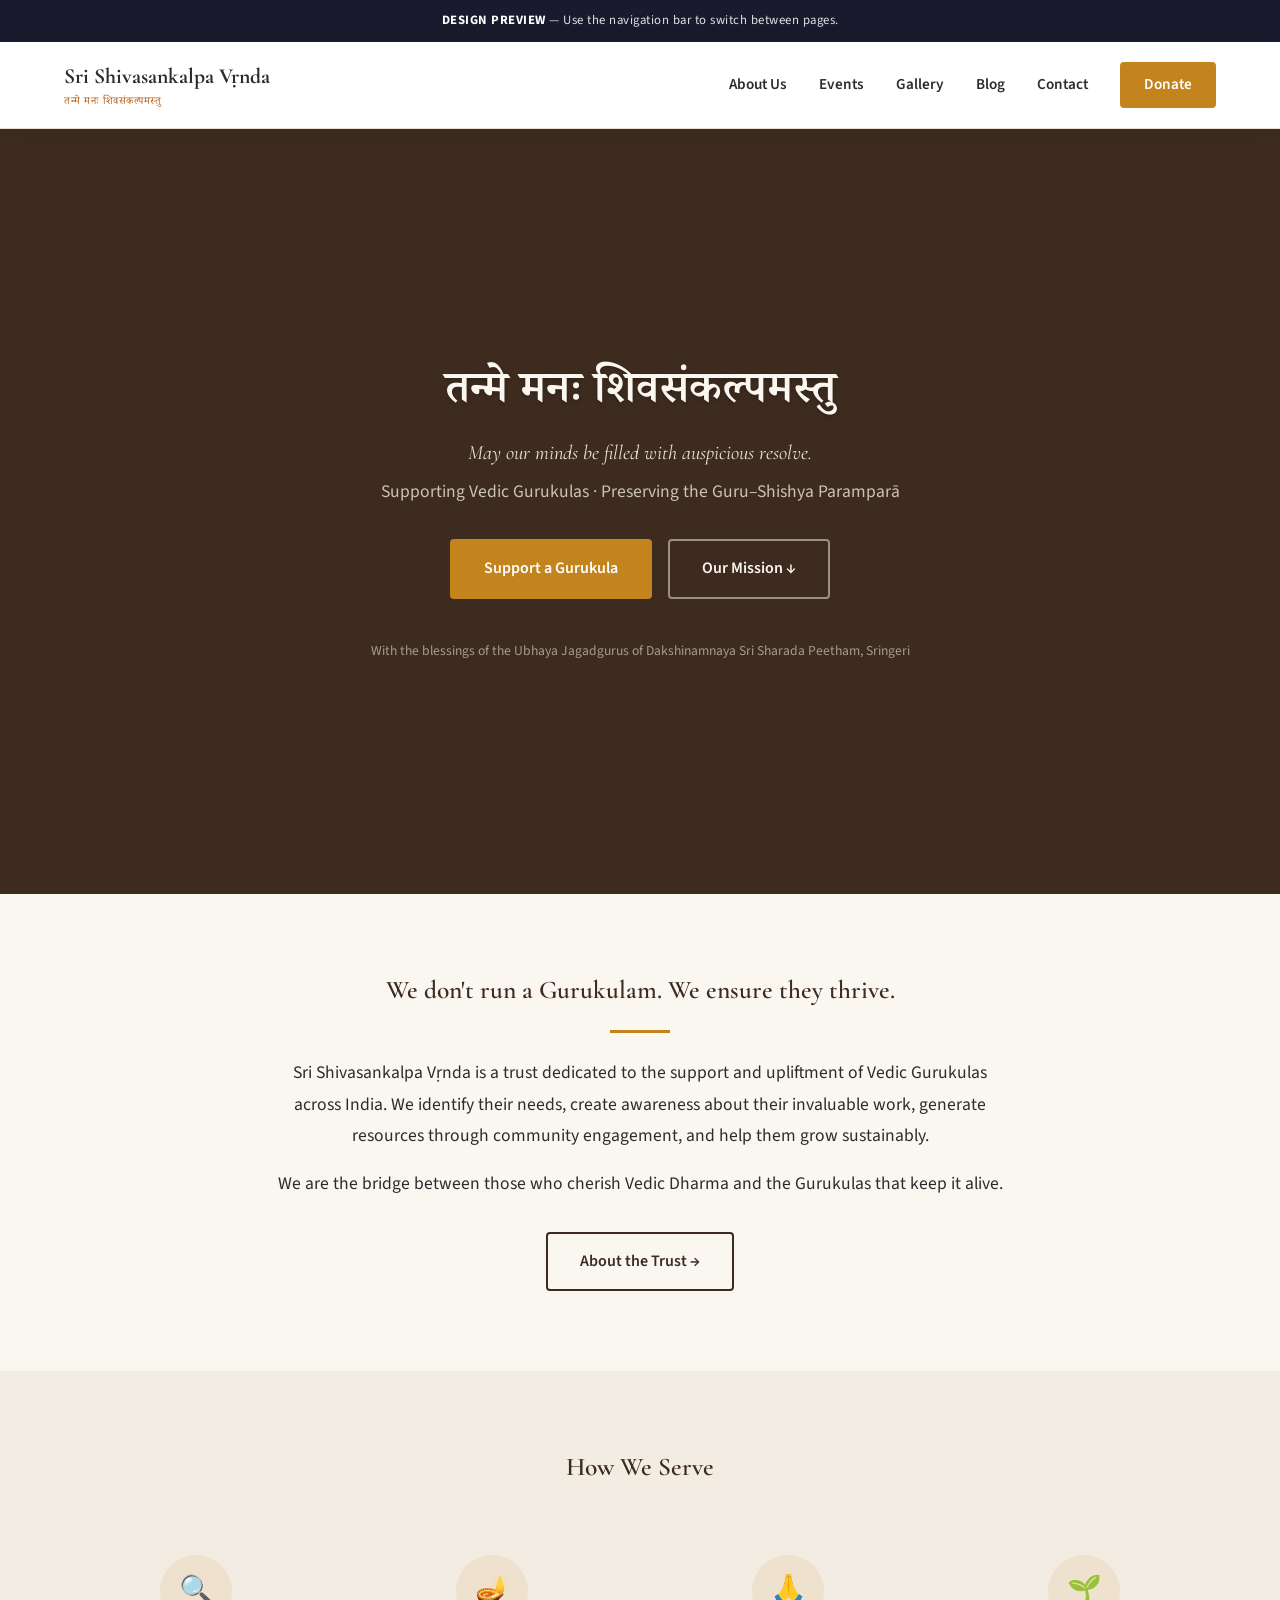
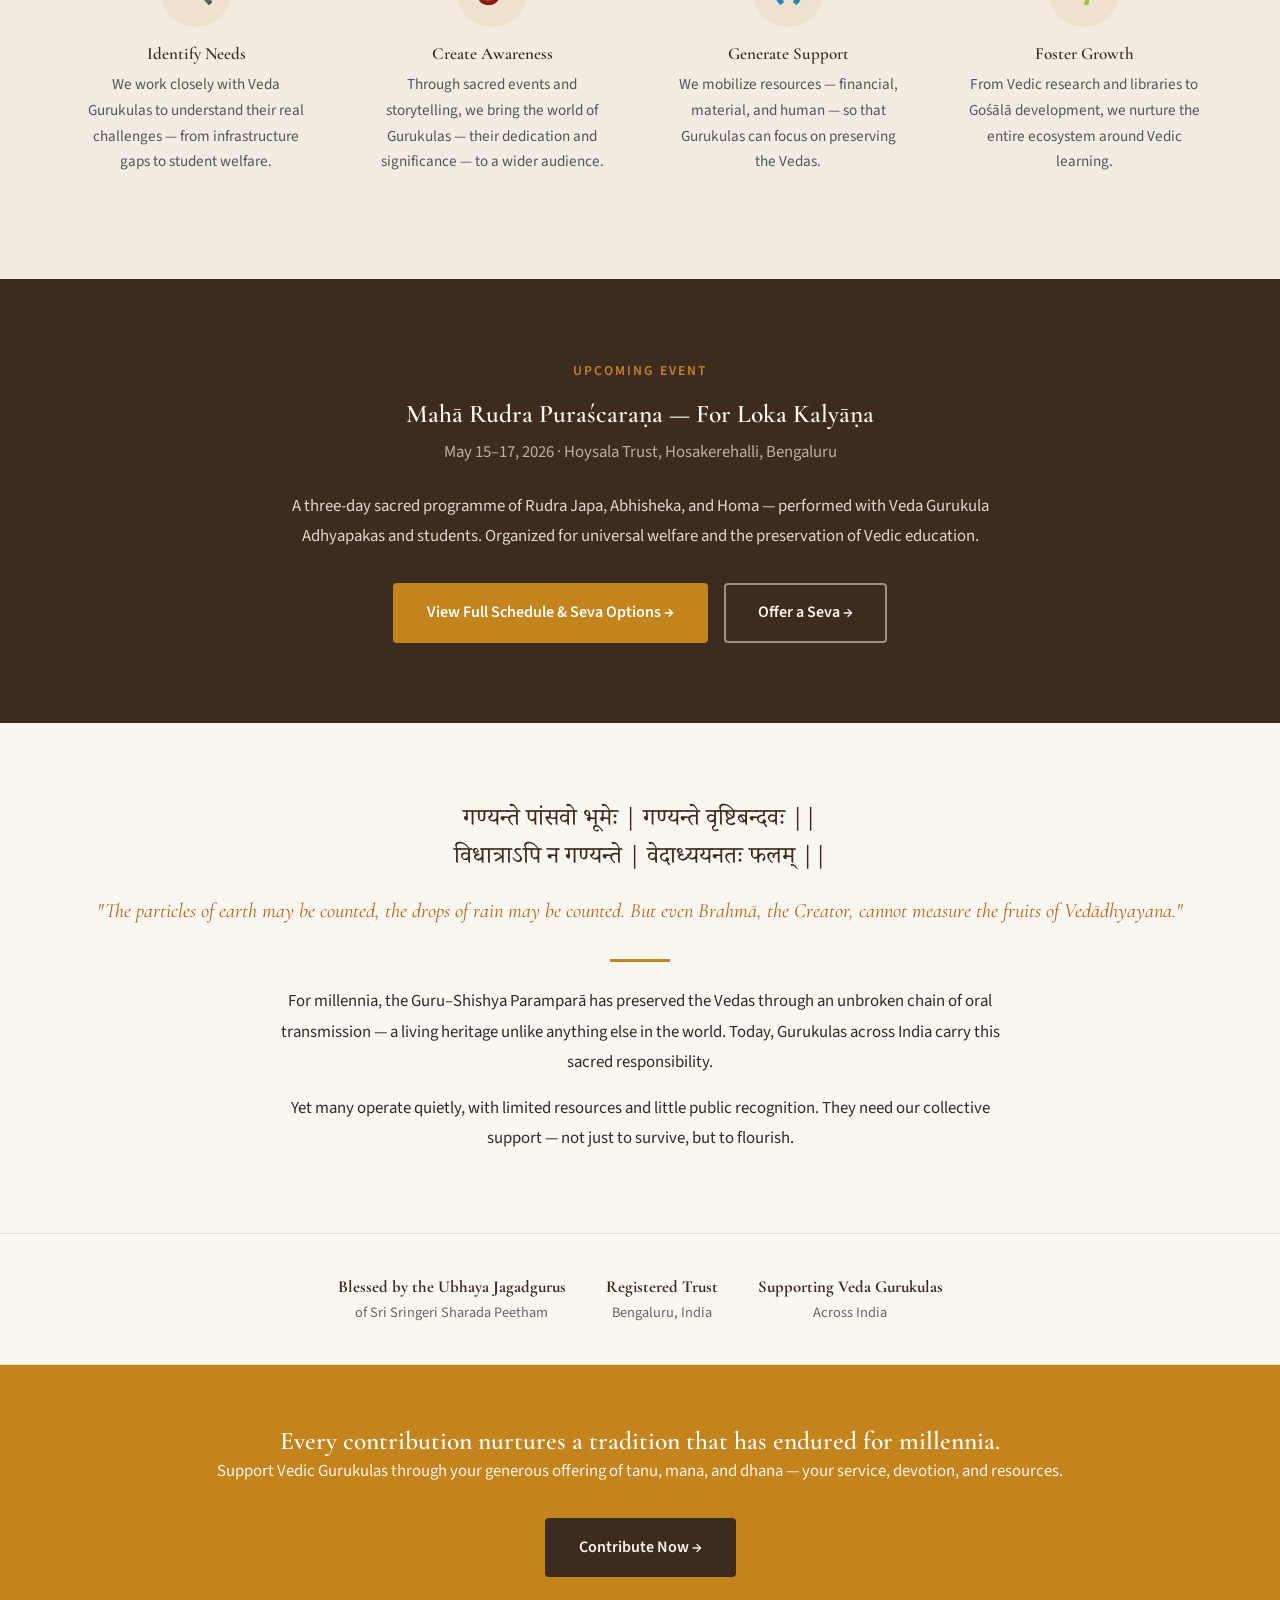
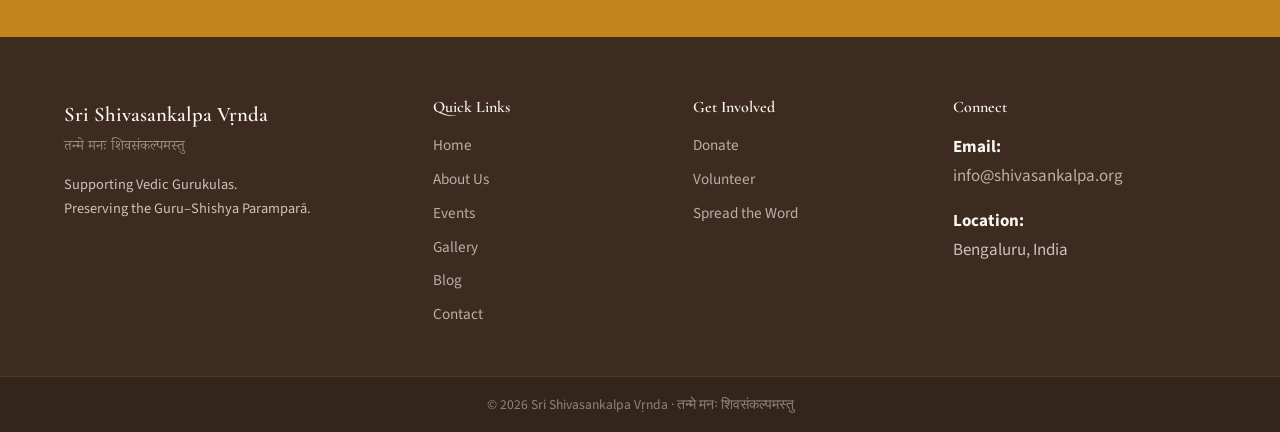
<file: preview/index.html>
<!DOCTYPE html>
<html lang="en">
<head>
  <meta charset="UTF-8">
  <meta name="viewport" content="width=device-width, initial-scale=1.0">
  <title>Sri Shivasankalpa Vṛnda — Website Preview</title>

  <!-- Google Fonts -->
  <link rel="preconnect" href="https://fonts.googleapis.com">
  <link rel="preconnect" href="https://fonts.gstatic.com" crossorigin>
  <link href="https://fonts.googleapis.com/css2?family=Cormorant+Garamond:ital,wght@0,400;0,600;0,700;1,400;1,600&family=Noto+Serif+Devanagari:wght@400;600;700&family=Source+Sans+3:ital,wght@0,400;0,600;0,700;1,400&display=swap" rel="stylesheet">

  <style>
    /* ========== RESET ========== */
    *, *::before, *::after { box-sizing: border-box; margin: 0; padding: 0; }

    /* ========== VARIABLES ========== */
    :root {
      --gold: #C4841D;
      --gold-hover: #A86E15;
      --saffron: #B8621B;
      --earth: #3D2B1F;
      --earth-light: #4A3628;
      --ivory: #FAF6F0;
      --alt-bg: #F3ECE2;
      --sage: #6B7F5E;
      --charcoal: #2C2C2C;
      --light-text: #FAF6F0;
      --border: #E8E0D4;
      --font-heading: 'Cormorant Garamond', Georgia, serif;
      --font-body: 'Source Sans 3', 'Source Sans Pro', system-ui, sans-serif;
      --font-sanskrit: 'Noto Serif Devanagari', serif;
    }

    body {
      background: var(--ivory);
      color: var(--charcoal);
      font-family: var(--font-body);
      font-size: 17px;
      line-height: 1.7;
      -webkit-font-smoothing: antialiased;
    }

    h1, h2, h3, h4 {
      font-family: var(--font-heading);
      color: var(--earth);
      line-height: 1.25;
      font-weight: 600;
    }

    a { color: var(--saffron); text-decoration: none; }
    a:hover { color: var(--gold); }

    .container {
      max-width: 1200px;
      margin: 0 auto;
      padding: 0 24px;
    }

    img { max-width: 100%; height: auto; }

    /* ========== HEADER ========== */
    .site-header {
      background: #fff;
      border-bottom: 1px solid var(--border);
      padding: 16px 0;
      position: sticky;
      top: 0;
      z-index: 100;
      box-shadow: 0 2px 20px rgba(61,43,31,0.08);
    }

    .preview-banner + .site-header {
      top: 0;
    }

    .header-inner {
      max-width: 1200px;
      margin: 0 auto;
      padding: 0 24px;
      display: flex;
      align-items: center;
      justify-content: space-between;
    }

    .site-brand {
      font-family: var(--font-heading);
      font-size: 1.35rem;
      font-weight: 700;
      color: var(--earth);
    }

    .site-brand small {
      display: block;
      font-family: var(--font-sanskrit);
      font-size: 0.65rem;
      font-weight: 400;
      color: var(--saffron);
      letter-spacing: 0.5px;
    }

    nav { display: flex; align-items: center; gap: 32px; }

    nav a {
      color: var(--charcoal);
      font-size: 0.95rem;
      font-weight: 600;
      transition: color 0.2s;
    }

    nav a:hover { color: var(--gold); }

    .nav-donate {
      background: var(--gold) !important;
      color: #fff !important;
      padding: 10px 24px;
      border-radius: 4px;
      font-weight: 600;
      transition: all 0.25s;
    }

    .nav-donate:hover {
      background: var(--gold-hover) !important;
      color: #fff !important;
      transform: translateY(-1px);
      box-shadow: 0 4px 12px rgba(196,132,29,0.3);
    }

    /* ========== BUTTONS ========== */
    .btn {
      display: inline-block;
      padding: 14px 32px;
      border-radius: 4px;
      font-family: var(--font-body);
      font-weight: 600;
      font-size: 1rem;
      cursor: pointer;
      transition: all 0.25s;
      text-decoration: none;
      border: 2px solid transparent;
    }

    .btn-primary {
      background: var(--gold);
      color: #fff;
      border-color: var(--gold);
    }

    .btn-primary:hover {
      background: var(--gold-hover);
      border-color: var(--gold-hover);
      color: #fff;
      transform: translateY(-1px);
      box-shadow: 0 4px 12px rgba(196,132,29,0.3);
    }

    .btn-outline {
      background: transparent;
      color: var(--earth);
      border-color: var(--earth);
    }

    .btn-outline:hover {
      background: var(--earth);
      color: var(--light-text);
    }

    .btn-outline-light {
      background: transparent;
      color: var(--light-text);
      border-color: rgba(250,246,240,0.5);
    }

    .btn-outline-light:hover {
      background: rgba(250,246,240,0.15);
      color: #fff;
    }

    .btn-dark {
      background: var(--earth);
      color: var(--light-text);
      border-color: var(--earth);
    }

    .btn-dark:hover {
      background: var(--earth-light);
      color: var(--light-text);
    }

    .btn-group { display: flex; gap: 16px; flex-wrap: wrap; }
    .btn-group-center { justify-content: center; }

    /* ========== SECTIONS ========== */
    section { padding: 80px 0; }

    .section-alt { background: var(--alt-bg); }
    .section-dark { background: var(--earth); color: var(--light-text); }
    .section-dark h1, .section-dark h2, .section-dark h3, .section-dark h4, .section-dark p { color: var(--light-text); }
    .section-gold { background: var(--gold); color: #fff; padding: 60px 0; }
    .section-gold h2, .section-gold p { color: #fff; }

    .text-center { text-align: center; }
    .max-readable { max-width: 720px; margin-left: auto; margin-right: auto; }

    .divider {
      width: 60px;
      height: 3px;
      background: var(--gold);
      border: none;
      margin: 24px auto;
    }

    .overline {
      font-family: var(--font-body);
      font-size: 0.85rem;
      font-weight: 600;
      letter-spacing: 2px;
      text-transform: uppercase;
      color: var(--gold);
    }

    .sanskrit {
      font-family: var(--font-sanskrit);
      font-size: 1.4em;
      line-height: 1.6;
      color: var(--earth);
    }

    .sanskrit-large {
      font-family: var(--font-sanskrit);
      font-size: clamp(1.8rem, 4vw, 2.8rem);
      line-height: 1.5;
      font-weight: 600;
    }

    .translation {
      font-family: var(--font-heading);
      font-style: italic;
      font-size: 1.2em;
      color: var(--saffron);
      line-height: 1.6;
    }

    /* ========== HERO ========== */
    .hero {
      min-height: 85vh;
      display: flex;
      align-items: center;
      justify-content: center;
      text-align: center;
      position: relative;
      background-size: cover;
      background-position: center;
      background-color: var(--earth);
      overflow: hidden;
    }

    .hero::before {
      content: '';
      position: absolute;
      inset: 0;
      background: linear-gradient(to bottom, rgba(61,43,31,0.55), rgba(61,43,31,0.75));
      z-index: 1;
    }

    .hero-content {
      position: relative;
      z-index: 2;
      padding: 24px;
      max-width: 800px;
    }

    .hero h1 { color: var(--light-text); text-shadow: 0 2px 4px rgba(0,0,0,0.2); }
    .hero p { color: rgba(250,246,240,0.9); }

    .hero .blessing-line {
      color: rgba(250,246,240,0.55);
      font-size: 0.85rem;
      margin-top: 40px;
    }

    /* ========== PAGE HERO ========== */
    .page-hero {
      padding: 100px 0 60px;
      text-align: center;
      background: var(--earth);
    }

    .page-hero h1 { color: var(--light-text); margin-bottom: 12px; }
    .page-hero p { color: rgba(250,246,240,0.85); font-size: 1.15rem; }

    /* ========== GRID ========== */
    .grid-4 { display: grid; grid-template-columns: repeat(4, 1fr); gap: 32px; }
    .grid-3 { display: grid; grid-template-columns: repeat(3, 1fr); gap: 32px; }
    .grid-2 { display: grid; grid-template-columns: repeat(2, 1fr); gap: 32px; }

    @media (max-width: 900px) {
      .grid-4 { grid-template-columns: repeat(2, 1fr); }
      .grid-3 { grid-template-columns: 1fr; }
      .grid-2 { grid-template-columns: 1fr; }
    }

    @media (max-width: 600px) {
      .grid-4 { grid-template-columns: 1fr; }
      nav { display: none; }
      section { padding: 48px 0; }
      .hero { min-height: 70vh; }
    }

    /* ========== PILLARS ========== */
    .pillar {
      text-align: center;
      padding: 24px 16px;
    }

    .pillar-icon {
      width: 72px;
      height: 72px;
      border-radius: 50%;
      background: rgba(196,132,29,0.1);
      display: flex;
      align-items: center;
      justify-content: center;
      margin: 0 auto 16px;
      font-size: 28px;
    }

    .pillar h4 { margin-bottom: 8px; }
    .pillar p { font-size: 0.95rem; color: #555; }

    /* ========== CARDS ========== */
    .card {
      background: #fff;
      border: 1px solid var(--border);
      border-radius: 8px;
      padding: 32px;
      box-shadow: 0 2px 8px rgba(61,43,31,0.06);
      transition: all 0.3s;
    }

    .card:hover {
      transform: translateY(-3px);
      box-shadow: 0 8px 24px rgba(61,43,31,0.12);
    }

    .card h4 { color: var(--gold); margin-bottom: 8px; }

    /* ========== CREDIBILITY STRIP ========== */
    .credibility-strip {
      display: flex;
      flex-wrap: wrap;
      justify-content: center;
      gap: 40px;
      padding: 40px 24px;
      border-top: 1px solid var(--border);
      border-bottom: 1px solid var(--border);
    }

    .credibility-item {
      text-align: center;
      max-width: 250px;
      font-size: 0.9rem;
      color: #666;
      line-height: 1.6;
    }

    .credibility-item strong {
      display: block;
      color: var(--earth);
      font-family: var(--font-heading);
      font-size: 1.05rem;
    }

    /* ========== SEVA TABLE ========== */
    .seva-table {
      width: 100%;
      border-collapse: collapse;
    }

    .seva-table th {
      background: var(--earth);
      color: var(--light-text);
      padding: 14px 20px;
      text-align: left;
      font-weight: 600;
    }

    .seva-table td {
      padding: 14px 20px;
      border-bottom: 1px solid var(--border);
    }

    .seva-table tr:nth-child(even) { background: rgba(196,132,29,0.04); }
    .seva-table tr:hover { background: rgba(196,132,29,0.08); }

    .seva-amount { font-weight: 600; color: var(--earth); white-space: nowrap; }

    /* ========== FAQ ========== */
    .faq-item {
      background: #fff;
      border: 1px solid var(--border);
      border-radius: 4px;
      padding: 20px 24px;
      margin-bottom: 12px;
    }

    .faq-q { font-weight: 600; color: var(--earth); margin-bottom: 8px; }
    .faq-a { font-size: 0.95rem; color: #555; }

    /* ========== TRUSTEE ========== */
    .trustee { text-align: center; padding: 20px; }

    .trustee-photo {
      width: 120px;
      height: 120px;
      border-radius: 50%;
      background: var(--alt-bg);
      margin: 0 auto 16px;
      display: flex;
      align-items: center;
      justify-content: center;
      font-size: 2.5rem;
      color: var(--border);
      border: 3px solid var(--border);
    }

    .trustee h4 { margin-bottom: 4px; }
    .trustee .role { font-size: 0.9rem; color: var(--gold); font-weight: 600; }
    .trustee p { font-size: 0.9rem; color: #666; margin-top: 8px; }

    /* ========== FOOTER ========== */
    .site-footer {
      background: var(--earth);
      color: rgba(250,246,240,0.75);
      padding: 60px 0 0;
    }

    .footer-grid {
      display: grid;
      grid-template-columns: 1.5fr 1fr 1fr 1.2fr;
      gap: 40px;
      max-width: 1200px;
      margin: 0 auto;
      padding: 0 24px;
    }

    @media (max-width: 768px) {
      .footer-grid { grid-template-columns: 1fr 1fr; }
    }

    @media (max-width: 500px) {
      .footer-grid { grid-template-columns: 1fr; }
    }

    .site-footer h4 {
      color: var(--light-text);
      font-size: 1rem;
      margin-bottom: 16px;
    }

    .site-footer a { color: rgba(250,246,240,0.65); }
    .site-footer a:hover { color: var(--gold); }
    .site-footer ul { list-style: none; }
    .site-footer li { margin-bottom: 8px; font-size: 0.95rem; }

    .footer-bottom {
      border-top: 1px solid rgba(250,246,240,0.1);
      margin-top: 40px;
      padding: 16px 24px;
      text-align: center;
      font-size: 0.85rem;
      color: rgba(250,246,240,0.45);
      background: rgba(0,0,0,0.15);
    }

    .footer-brand {
      font-family: var(--font-heading);
      font-size: 1.3rem;
      font-weight: 600;
      color: var(--light-text);
    }

    .footer-tagline {
      font-family: var(--font-sanskrit);
      font-size: 0.9rem;
      color: rgba(250,246,240,0.45);
      margin-top: 4px;
    }

    /* ========== PREVIEW NOTICE ========== */
    .preview-banner {
      background: #1a1a2e;
      color: #e0e0e0;
      text-align: center;
      padding: 10px 16px;
      font-size: 0.8rem;
      font-family: var(--font-body);
      letter-spacing: 0.5px;
    }

    .preview-banner strong { color: #fff; }

    /* Active nav link highlight */
    nav a.nav-active {
      color: var(--gold) !important;
    }
  </style>
</head>
<body>

<!-- PREVIEW NOTICE -->
<div class="preview-banner">
  <strong>DESIGN PREVIEW</strong> — Use the navigation bar to switch between pages.
</div>

<!-- ============================================
     HEADER (shared)
     ============================================ -->
<header class="site-header">
  <div class="header-inner">
    <a href="#" onclick="showPage('home'); return false;" class="site-brand" style="text-decoration:none; color:inherit;">
      Sri Shivasankalpa Vṛnda
      <small>तन्मे मनः शिवसंकल्पमस्तु</small>
    </a>
    <nav>
      <a href="#" onclick="showPage('about'); return false;" id="nav-about">About Us</a>
      <a href="#" onclick="showPage('events'); return false;" id="nav-events">Events</a>
      <a href="#" id="nav-gallery">Gallery</a>
      <a href="#" id="nav-blog">Blog</a>
      <a href="#" onclick="showPage('contact'); return false;" id="nav-contact">Contact</a>
      <a href="#" onclick="showPage('donate'); return false;" class="nav-donate" id="nav-donate">Donate</a>
    </nav>
  </div>
</header>

<!-- ============================================
     HOME PAGE
     ============================================ -->
<div id="page-home">

  <!-- HERO -->
  <section class="hero" style="background-image: url('https://images.unsplash.com/photo-1609710228159-0fa9bd7c0827?w=1600&q=80');">
    <div class="hero-content">
      <h1 class="sanskrit-large" style="color: var(--light-text); margin-bottom: 8px;">तन्मे मनः शिवसंकल्पमस्तु</h1>
      <p class="translation" style="color: rgba(250,246,240,0.9); margin-bottom: 8px;"><em>May our minds be filled with auspicious resolve.</em></p>
      <p style="color: rgba(250,246,240,0.75); font-size: 1.1rem; margin-bottom: 32px;">Supporting Vedic Gurukulas · Preserving the Guru–Shishya Paramparā</p>
      <div class="btn-group btn-group-center">
        <a href="#" onclick="showPage('donate')" class="btn btn-primary">Support a Gurukula</a>
        <a href="#mission" class="btn btn-outline-light">Our Mission ↓</a>
      </div>
      <p class="blessing-line">With the blessings of the Ubhaya Jagadgurus of Dakshinamnaya Sri Sharada Peetham, Sringeri</p>
    </div>
  </section>

  <!-- MISSION POSITIONING -->
  <section id="mission" style="padding: 80px 0;">
    <div class="container text-center">
      <h2>We don't run a Gurukulam. We ensure they thrive.</h2>
      <hr class="divider">
      <p class="max-readable" style="font-size: 1.1rem; line-height: 1.8;">Sri Shivasankalpa Vṛnda is a trust dedicated to the support and upliftment of Vedic Gurukulas across India. We identify their needs, create awareness about their invaluable work, generate resources through community engagement, and help them grow sustainably.</p>
      <p style="font-size: 1.1rem; line-height: 1.8; margin-top: 16px;">We are the bridge between those who cherish Vedic Dharma and the Gurukulas that keep it alive.</p>
      <div style="margin-top: 32px;">
        <a href="#" onclick="showPage('about')" class="btn btn-outline">About the Trust →</a>
      </div>
    </div>
  </section>

  <!-- HOW WE SERVE -->
  <section class="section-alt">
    <div class="container">
      <h2 class="text-center" style="margin-bottom: 48px;">How We Serve</h2>
      <div class="grid-4">
        <div class="pillar">
          <div class="pillar-icon">🔍</div>
          <h4>Identify Needs</h4>
          <p>We work closely with Veda Gurukulas to understand their real challenges — from infrastructure gaps to student welfare.</p>
        </div>
        <div class="pillar">
          <div class="pillar-icon">🪔</div>
          <h4>Create Awareness</h4>
          <p>Through sacred events and storytelling, we bring the world of Gurukulas — their dedication and significance — to a wider audience.</p>
        </div>
        <div class="pillar">
          <div class="pillar-icon">🙏</div>
          <h4>Generate Support</h4>
          <p>We mobilize resources — financial, material, and human — so that Gurukulas can focus on preserving the Vedas.</p>
        </div>
        <div class="pillar">
          <div class="pillar-icon">🌱</div>
          <h4>Foster Growth</h4>
          <p>From Vedic research and libraries to Gośālā development, we nurture the entire ecosystem around Vedic learning.</p>
        </div>
      </div>
    </div>
  </section>

  <!-- FEATURED EVENT -->
  <section class="section-dark" style="padding: 80px 0;">
    <div class="container text-center">
      <p class="overline" style="color: var(--gold); margin-bottom: 16px;">Upcoming Event</p>
      <h2 style="margin-bottom: 8px;">Mahā Rudra Puraścaraṇa — For Loka Kalyāṇa</h2>
      <p style="color: rgba(250,246,240,0.65); font-size: 1.05rem; margin-bottom: 24px;">May 15–17, 2026 · Hoysala Trust, Hosakerehalli, Bengaluru</p>
      <p class="max-readable" style="color: rgba(250,246,240,0.85); font-size: 1.05rem; line-height: 1.8;">A three-day sacred programme of Rudra Japa, Abhisheka, and Homa — performed with Veda Gurukula Adhyapakas and students. Organized for universal welfare and the preservation of Vedic education.</p>
      <div class="btn-group btn-group-center" style="margin-top: 32px;">
        <a href="#" onclick="showPage('events')" class="btn btn-primary">View Full Schedule & Seva Options →</a>
        <a href="#" onclick="showPage('donate')" class="btn btn-outline-light">Offer a Seva →</a>
      </div>
    </div>
  </section>

  <!-- WHY GURUKULAS MATTER -->
  <section style="padding: 80px 0;">
    <div class="container text-center">
      <p class="sanskrit" style="margin-bottom: 16px;">गण्यन्ते पांसवो भूमेः | गण्यन्ते वृष्टिबन्दवः ||<br>विधात्राऽपि न गण्यन्ते | वेदाध्ययनतः फलम् ||</p>
      <p class="translation" style="margin-bottom: 32px;"><em>"The particles of earth may be counted, the drops of rain may be counted. But even Brahmā, the Creator, cannot measure the fruits of Vedādhyayana."</em></p>
      <hr class="divider">
      <p class="max-readable" style="font-size: 1.05rem; line-height: 1.8;">For millennia, the Guru–Shishya Paramparā has preserved the Vedas through an unbroken chain of oral transmission — a living heritage unlike anything else in the world. Today, Gurukulas across India carry this sacred responsibility.</p>
      <p class="max-readable" style="font-size: 1.05rem; line-height: 1.8; margin-top: 16px;">Yet many operate quietly, with limited resources and little public recognition. They need our collective support — not just to survive, but to flourish.</p>
    </div>
  </section>

  <!-- CREDIBILITY STRIP -->
  <div class="credibility-strip">
    <div class="credibility-item">
      <strong>Blessed by the Ubhaya Jagadgurus</strong>
      of Sri Sringeri Sharada Peetham
    </div>
    <div class="credibility-item">
      <strong>Registered Trust</strong>
      Bengaluru, India
    </div>
    <div class="credibility-item">
      <strong>Supporting Veda Gurukulas</strong>
      Across India
    </div>
  </div>

  <!-- DONATE CTA -->
  <section class="section-gold">
    <div class="container text-center">
      <h2>Every contribution nurtures a tradition that has endured for millennia.</h2>
      <p style="color: rgba(255,255,255,0.9); font-size: 1.05rem; margin-bottom: 32px;">Support Vedic Gurukulas through your generous offering of tanu, mana, and dhana — your service, devotion, and resources.</p>
      <a href="#" onclick="showPage('donate')" class="btn btn-dark">Contribute Now →</a>
    </div>
  </section>

</div>

<!-- ============================================
     ABOUT US PAGE
     ============================================ -->
<div id="page-about" style="display:none;">

  <div class="page-hero">
    <div class="container">
      <h1>About Sri Shivasankalpa Vṛnda</h1>
      <p>A trust born from the conviction that Vedic Gurukulas deserve our unwavering support.</p>
    </div>
  </div>

  <section>
    <div class="container">
      <h2 class="text-center">Why We Exist</h2>
      <hr class="divider">
      <div class="max-readable" style="font-size: 1.05rem; line-height: 1.8;">
        <p>Across India, Vedic Gurukulas quietly sustain one of humanity's greatest intellectual and spiritual traditions. Within their modest walls, young students rise before dawn to learn the Vedas through the same oral tradition that has been practiced for thousands of years.</p>
        <p style="margin-top: 16px;">Yet these Gurukulas rarely make headlines. Many operate with limited funding, aging infrastructure, and almost no public visibility.</p>
        <p style="margin-top: 16px; font-weight: 600;">Sri Shivasankalpa Vṛnda was founded to change this.</p>
        <p style="margin-top: 16px;">We are not a Gurukulam. We are a trust that exists to ensure Gurukulas thrive. Our name comes from the Shukla Yajurveda — <strong>"तन्मे मनः शिवसंकल्पमस्तु"</strong> — <em>"May our minds be filled with auspicious resolve."</em></p>
      </div>
    </div>
  </section>

  <section class="section-alt">
    <div class="container">
      <div class="grid-2">
        <div class="card">
          <h3 style="color: var(--gold); margin-bottom: 16px;">Our Vision</h3>
          <p style="font-size: 1.05rem; line-height: 1.8;">A world where every Vedic Gurukula has the resources, recognition, and community it needs to thrive — and where the Guru–Shishya Paramparā continues to illuminate generations.</p>
        </div>
        <div class="card">
          <h3 style="color: var(--gold); margin-bottom: 16px;">Our Mission</h3>
          <p style="font-size: 1.05rem; line-height: 1.8;">To identify the needs of Veda Gurukulas, create public awareness about their vital role, generate financial and community support, and foster their long-term growth.</p>
        </div>
      </div>
    </div>
  </section>

  <section>
    <div class="container text-center">
      <h2 style="margin-bottom: 48px;">The People Behind the Trust</h2>
      <div class="grid-4">
        <div class="trustee">
          <div class="trustee-photo">👤</div>
          <h4>Sri Harisha Harithasa</h4>
          <div class="role">[Role — Placeholder]</div>
          <p>[Bio to be added]</p>
        </div>
        <div class="trustee">
          <div class="trustee-photo">👤</div>
          <h4>Sri Bodhayana Jayasimha</h4>
          <div class="role">[Role — Placeholder]</div>
          <p>[Bio to be added]</p>
        </div>
        <div class="trustee">
          <div class="trustee-photo">👤</div>
          <h4>Sri AnantaNarayana Sharma</h4>
          <div class="role">[Role — Placeholder]</div>
          <p>[Bio to be added]</p>
        </div>
        <div class="trustee">
          <div class="trustee-photo">👤</div>
          <h4>Sri Naveen Harithasa</h4>
          <div class="role">[Role — Placeholder]</div>
          <p>[Bio to be added]</p>
        </div>
      </div>
    </div>
  </section>

  <section class="section-gold">
    <div class="container text-center">
      <h2>Be a part of this mission.</h2>
      <div class="btn-group btn-group-center" style="margin-top: 24px;">
        <a href="#" onclick="showPage('donate')" class="btn btn-dark">Donate →</a>
        <a href="#" onclick="showPage('events')" class="btn btn-outline-light">View Events →</a>
        <a href="#" onclick="showPage('contact')" class="btn btn-outline-light">Contact Us →</a>
      </div>
    </div>
  </section>

</div>

<!-- ============================================
     EVENTS PAGE
     ============================================ -->
<div id="page-events" style="display:none;">

  <div class="page-hero">
    <div class="container">
      <h1>Events & Initiatives</h1>
      <p>Sacred gatherings in service of Vedic Dharma.</p>
    </div>
  </div>

  <section>
    <div class="container">
      <p class="overline" style="margin-bottom: 16px;">Featured Event</p>
      <div class="card" style="border: 2px solid var(--gold); padding: 40px;">
        <h2 style="margin-bottom: 8px;">Mahā Rudra Puraścaraṇa</h2>
        <p style="color: var(--gold); font-weight: 600;">For Loka Kalyāṇa — Universal Welfare</p>
        <p style="color: #666; margin: 8px 0;"><strong>May 15–17, 2026</strong> · Hoysala Trust, Hosakerehalli, Bengaluru</p>
        <p style="line-height: 1.7; margin-bottom: 24px;">A three-day programme of Rudra Japa, Abhisheka, and Homa, performed with Adhyapakas and students from Veda Gurukulas.</p>

        <h3 style="color: var(--gold); margin: 32px 0 16px;">Programme Schedule</h3>
        <table class="seva-table">
          <thead><tr><th>Day</th><th>Time</th><th>Programme</th></tr></thead>
          <tbody>
            <tr><td><strong>Day 1</strong><br>Fri, May 15</td><td>5:00 PM – 8:00 PM</td><td>Deepa Aaradhana · Devatha Prarthana · Maha Ganapati Puja · Svasti Vachana · Rakshoghna & Vastu Homa · Maha Mangalarathi</td></tr>
            <tr><td></td><td>8:00 PM</td><td>Teertha Prasada Distribution</td></tr>
            <tr><td><strong>Day 2</strong><br>Sat, May 16</td><td>7:30 AM onwards</td><td>Kalasha Sthapane · Sahasra Modaka Maha Ganapati Homa · Mahanyasa Poorvaka Maha Rudra Japa · Rudrabhisheka · Maha Mangalarathi</td></tr>
            <tr><td></td><td>12:00 PM</td><td>Teertha Prasada Distribution</td></tr>
            <tr><td><strong>Day 3</strong><br>Sun, May 17</td><td>7:30 AM onwards</td><td>Kalasha Aradhane · Kruchra Acharane · Maha Rudra Homa</td></tr>
            <tr><td></td><td>12:00 PM</td><td>Poornahuti · Maha Mangalarathi · Ashtavadhana · Ashirvachana</td></tr>
            <tr><td></td><td>1:00 PM</td><td>Teertha & Prasada Distribution</td></tr>
          </tbody>
        </table>

        <h3 style="color: var(--gold); margin: 32px 0 16px;">Seva Opportunities</h3>
        <table class="seva-table">
          <thead><tr><th>Seva</th><th>Offering</th></tr></thead>
          <tbody>
            <tr><td>Pooja Sankalpa</td><td class="seva-amount">₹501</td></tr>
            <tr><td>Ekadasha Rudrabhisheka</td><td class="seva-amount">₹2,001</td></tr>
            <tr><td>Upakalasha Seva (1 Kalasha)</td><td class="seva-amount">₹5,001</td></tr>
            <tr><td>Anna Santarpana — 10 people</td><td class="seva-amount">₹5,001</td></tr>
            <tr><td>Shata Rudrabhisheka</td><td class="seva-amount">₹10,001</td></tr>
            <tr><td>Alankara</td><td class="seva-amount">₹10,001</td></tr>
            <tr><td>Rudra Homa Seva</td><td class="seva-amount">₹10,001</td></tr>
            <tr><td>Anna Santarpana — 20 people</td><td class="seva-amount">₹10,001</td></tr>
            <tr><td>Pradhana Kalasha Seva</td><td class="seva-amount">₹11,001</td></tr>
            <tr><td>Anna Santarpana — 30 people</td><td class="seva-amount">₹15,001</td></tr>
          </tbody>
        </table>

        <div class="btn-group" style="margin-top: 32px;">
          <a href="#" onclick="showPage('donate')" class="btn btn-primary">Offer a Seva — Donate Now →</a>
        </div>
      </div>
    </div>
  </section>

</div>

<!-- ============================================
     DONATE PAGE
     ============================================ -->
<div id="page-donate" style="display:none;">

  <div class="page-hero">
    <div class="container">
      <h1>Your Offering Sustains a Timeless Tradition</h1>
      <p class="max-readable">Every contribution — large or small — helps a Vedic Gurukula continue its sacred mission.</p>
    </div>
  </div>

  <section>
    <div class="container">
      <h2>Why Your Support Matters</h2>
      <hr class="divider" style="margin-left: 0;">
      <div class="max-readable" style="margin-left: 0;">
        <p style="font-size: 1.05rem; line-height: 1.8;">Vedic Gurukulas are among the last living institutions where the Vedas are transmitted exactly as they have been for thousands of years. Your donation directly supports:</p>
      </div>
      <div class="grid-4" style="margin-top: 32px;">
        <div class="card"><h4>Vedic Education</h4><p style="font-size:0.95rem;">Learning materials, infrastructure, and student welfare</p></div>
        <div class="card"><h4>Adhyapaka Welfare</h4><p style="font-size:0.95rem;">Recognition and sustenance for dedicated teachers</p></div>
        <div class="card"><h4>Sacred Events</h4><p style="font-size:0.95rem;">Gatherings that build community and awareness</p></div>
        <div class="card"><h4>Gurukula Growth</h4><p style="font-size:0.95rem;">Libraries, research, and long-term development</p></div>
      </div>
    </div>
  </section>

  <section class="section-alt">
    <div class="container">
      <h2>How to Contribute</h2>
      <p style="margin-bottom: 32px;">Choose your preferred method. All donations are received by Sri Shivasankalpa Vṛnda.</p>
      <div class="grid-3">
        <div class="card text-center">
          <h3 style="color: var(--gold); margin-bottom: 16px;">Via UPI</h3>
          <p style="font-size: 1.2rem; font-weight: 600; color: var(--earth); margin-bottom: 16px;">[UPI ID — Placeholder]</p>
          <p style="font-size: 0.95rem;">Open any UPI app, enter the ID above, and complete the payment.</p>
        </div>
        <div class="card text-center">
          <h3 style="color: var(--gold); margin-bottom: 16px;">Via QR Code</h3>
          <div style="width: 180px; height: 180px; background: var(--alt-bg); border: 2px dashed var(--border); border-radius: 8px; margin: 0 auto 16px; display: flex; align-items: center; justify-content: center; color: #999; font-size: 0.85rem;">QR Code<br>Placeholder</div>
          <p style="font-size: 0.95rem;">Scan with any UPI-enabled app.</p>
        </div>
        <div class="card">
          <h3 style="color: var(--gold); margin-bottom: 16px;">Via Bank Transfer</h3>
          <table style="width: 100%; font-size: 0.95rem;">
            <tr><td style="padding: 6px 0;"><strong>Account Name</strong></td><td>[Placeholder]</td></tr>
            <tr><td style="padding: 6px 0;"><strong>Account No.</strong></td><td>[Placeholder]</td></tr>
            <tr><td style="padding: 6px 0;"><strong>Bank</strong></td><td>[Placeholder]</td></tr>
            <tr><td style="padding: 6px 0;"><strong>Branch</strong></td><td>[Placeholder]</td></tr>
            <tr><td style="padding: 6px 0;"><strong>IFSC</strong></td><td>[Placeholder]</td></tr>
          </table>
        </div>
      </div>
      <div style="background: rgba(196,132,29,0.08); border: 1px solid var(--border); border-radius: 8px; padding: 20px 24px; margin-top: 32px;">
        <p style="font-size: 0.95rem;"><strong>After donating:</strong> Share your transaction details at <a href="mailto:info@shivasankalpa.org">info@shivasankalpa.org</a>. We will send a confirmation and receipt.</p>
      </div>
    </div>
  </section>

  <section>
    <div class="container">
      <h2 style="margin-bottom: 32px;">Frequently Asked Questions</h2>
      <div class="max-readable" style="margin-left: 0;">
        <div class="faq-item"><p class="faq-q">Is my donation tax-exempt under Section 80G?</p><p class="faq-a">Our 80G registration is currently being processed. Once approved, all eligible donations will qualify for tax exemption.</p></div>
        <div class="faq-item"><p class="faq-q">How will my donation be used?</p><p class="faq-a">Donations support Vedic Gurukula education, Adhyapaka welfare, sacred events, and trust operations.</p></div>
        <div class="faq-item"><p class="faq-q">Can I donate for a specific seva?</p><p class="faq-a">Yes. Choose from the seva options on the Events page, or mention your preference when contacting us.</p></div>
        <div class="faq-item"><p class="faq-q">Can I donate from outside India?</p><p class="faq-a">International options are being set up. Please write to info@shivasankalpa.org for assistance.</p></div>
        <div class="faq-item"><p class="faq-q">Will I receive a receipt?</p><p class="faq-a">Yes. Email your transaction details to info@shivasankalpa.org for a confirmation receipt.</p></div>
      </div>
    </div>
  </section>

  <section class="section-dark" style="padding: 60px 0;">
    <div class="container text-center">
      <h2 class="sanskrit-large" style="color: var(--light-text);">॥ शिवसंकल्पमस्तु ॥</h2>
      <p class="translation" style="color: var(--gold);"><em>May our minds be filled with auspicious resolve.</em></p>
    </div>
  </section>

</div>

<!-- ============================================
     CONTACT PAGE
     ============================================ -->
<div id="page-contact" style="display:none;">

  <div class="page-hero">
    <div class="container">
      <h1>Get in Touch</h1>
      <p>Questions, ideas, or want to volunteer? We would love to hear from you.</p>
    </div>
  </div>

  <section>
    <div class="container">
      <div class="grid-2" style="grid-template-columns: 2fr 3fr; gap: 48px;">
        <div>
          <h3 style="margin-bottom: 24px;">Contact Information</h3>
          <p><strong>Email</strong><br><a href="mailto:info@shivasankalpa.org">info@shivasankalpa.org</a></p>
          <p style="margin-top: 20px;"><strong>Location</strong><br>Bengaluru, India</p>
          <div style="background: rgba(196,132,29,0.08); border-radius: 8px; padding: 24px; margin-top: 32px;">
            <h4 style="color: var(--gold); margin-bottom: 8px;">Want to Volunteer?</h4>
            <p style="font-size: 0.95rem;">We welcome volunteers for event organization, content creation, outreach, and more. Select "Volunteer" in the form.</p>
          </div>
        </div>
        <div>
          <h3 style="margin-bottom: 24px;">Send Us a Message</h3>
          <div style="display: flex; flex-direction: column; gap: 16px;">
            <input type="text" placeholder="Your Name" style="padding: 12px 16px; border: 1px solid var(--border); border-radius: 4px; font-size: 1rem; font-family: var(--font-body);">
            <input type="email" placeholder="Email Address" style="padding: 12px 16px; border: 1px solid var(--border); border-radius: 4px; font-size: 1rem; font-family: var(--font-body);">
            <select style="padding: 12px 16px; border: 1px solid var(--border); border-radius: 4px; font-size: 1rem; font-family: var(--font-body); color: #666;">
              <option>General Inquiry</option>
              <option>Donation Query</option>
              <option>Volunteer</option>
              <option>Event Inquiry</option>
              <option>Other</option>
            </select>
            <textarea rows="5" placeholder="Your Message" style="padding: 12px 16px; border: 1px solid var(--border); border-radius: 4px; font-size: 1rem; font-family: var(--font-body); resize: vertical;"></textarea>
            <button class="btn btn-primary" style="align-self: flex-start; border: none; cursor: pointer;">Send Message</button>
          </div>
          <p style="font-size: 0.85rem; color: #888; margin-top: 12px;">We typically respond within 2 business days.</p>
        </div>
      </div>
    </div>
  </section>

</div>

<!-- ============================================
     FOOTER (shared)
     ============================================ -->
<footer class="site-footer">
  <div class="footer-grid">
    <div>
      <div class="footer-brand">Sri Shivasankalpa Vṛnda</div>
      <div class="footer-tagline">तन्मे मनः शिवसंकल्पमस्तु</div>
      <p style="font-size: 0.9rem; margin-top: 12px;">Supporting Vedic Gurukulas.<br>Preserving the Guru–Shishya Paramparā.</p>
    </div>
    <div>
      <h4>Quick Links</h4>
      <ul>
        <li><a href="#" onclick="showPage('home')">Home</a></li>
        <li><a href="#" onclick="showPage('about')">About Us</a></li>
        <li><a href="#" onclick="showPage('events')">Events</a></li>
        <li><a href="#">Gallery</a></li>
        <li><a href="#">Blog</a></li>
        <li><a href="#" onclick="showPage('contact')">Contact</a></li>
      </ul>
    </div>
    <div>
      <h4>Get Involved</h4>
      <ul>
        <li><a href="#" onclick="showPage('donate')">Donate</a></li>
        <li><a href="#" onclick="showPage('contact')">Volunteer</a></li>
        <li><a href="#">Spread the Word</a></li>
      </ul>
    </div>
    <div>
      <h4>Connect</h4>
      <p><strong style="color: var(--light-text);">Email:</strong><br><a href="mailto:info@shivasankalpa.org">info@shivasankalpa.org</a></p>
      <p style="margin-top: 16px;"><strong style="color: var(--light-text);">Location:</strong><br>Bengaluru, India</p>
    </div>
  </div>
  <div class="footer-bottom">
    © 2026 Sri Shivasankalpa Vṛnda · तन्मे मनः शिवसंकल्पमस्तु
  </div>
</footer>

<script>
  function showPage(page) {
    document.querySelectorAll('[id^="page-"]').forEach(el => el.style.display = 'none');
    document.getElementById('page-' + page).style.display = 'block';
    document.querySelectorAll('nav a').forEach(a => a.classList.remove('nav-active'));
    const navLink = document.getElementById('nav-' + page);
    if (navLink) navLink.classList.add('nav-active');
    window.scrollTo({ top: 0, behavior: 'smooth' });
  }
</script>

</body>
</html>
</file>
